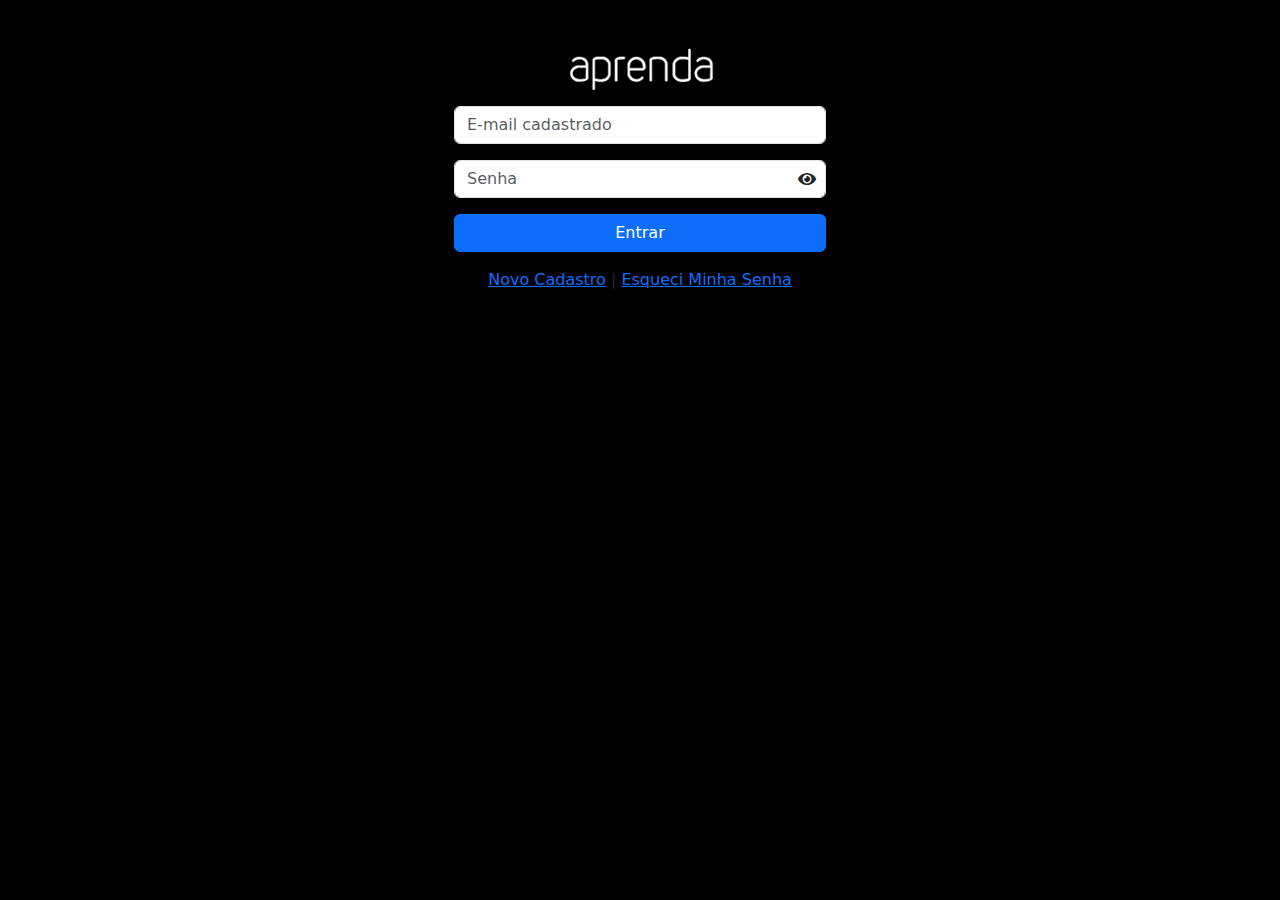
<file: index.html>
<!DOCTYPE html>
<html lang="pt-br">
<head>
    <meta charset="UTF-8">
    <meta name="viewport" content="width=device-width, initial-scale=1.0">
    <title>Login - Aprenda</title>
    <link href="https://cdn.jsdelivr.net/npm/bootstrap@5.3.0/dist/css/bootstrap.min.css" rel="stylesheet">
    <link rel="stylesheet" href="https://cdnjs.cloudflare.com/ajax/libs/font-awesome/5.15.4/css/all.min.css">
    <style>
        body {
            background-color: #000000;
        }
        #togglePassword {
            top: 50%;
            right: 10px;
            transform: translateY(-50%);
            cursor: pointer;
        }
    </style>
    <script src="https://code.jquery.com/jquery-3.6.0.min.js"></script>
</head>
<body>
    <div class="container text-center">
        <img src="img/logo-aprenda.png" alt="Logo Aprenda" class="mt-5">
        <div class="col-md-4 offset-md-4 mt-3">
            <form id="loginForm">
                <div class="mb-3">
                    <input type="email" class="form-control" id="email" placeholder="E-mail cadastrado" required>
                </div>
                <div class="mb-3 position-relative"> 
                    <input type="password" class="form-control" id="senha" placeholder="Senha" required>
                    <span class="fa fa-eye position-absolute" id="togglePassword"></span>
                </div>
                <button type="submit" class="btn btn-primary w-100">Entrar</button>
            </form>
            <div class="mt-3">
                <a href="novaconta.html">Novo Cadastro</a> | 
                <a href="esquecisenha.html">Esqueci Minha Senha</a>
            </div>
        </div>
    </div>

    <script>
    $(document).ready(function(){
        $('#loginForm').on('submit', function(e) {
            e.preventDefault();
            var email = $('#email').val();
            var senha = $('#senha').val();

            // Verificação simples de e-mail no lado do cliente
            if (!validateEmail(email)) {
                alert("Formato de e-mail inválido");
                return;
            }

            $.ajax({
                url: 'consumos.php',
                type: 'POST',
                data: {action: 'login', email: email, senha: senha},
                success: function(response) {
                    var data = JSON.parse(response);
                    alert(data.message);
                    if (data.status === 'success') {
                        window.location.href = 'bemvindo.php';
                    } else {
                        window.location.href = 'index.html';
                    }
                }
            });
        });
        $('#togglePassword').click(function() {
                var inputSenha = $('#senha');
                var tipoInput = inputSenha.attr('type');

                if (tipoInput === 'password') {
                    inputSenha.attr('type', 'text');
                    $(this).removeClass('fa-eye').addClass('fa-eye-slash'); // Muda o ícone
                } else {
                    inputSenha.attr('type', 'password');
                    $(this).removeClass('fa-eye-slash').addClass('fa-eye'); // Volta ao ícone original
                }
            });

        // Função simples para validar o e-mail no cliente
        function validateEmail(email) {
            var re = /^[^\s@]+@[^\s@]+\.[^\s@]+$/;
            return re.test(String(email).toLowerCase());
        }
    });
    </script>
</body>
</html>
</file>
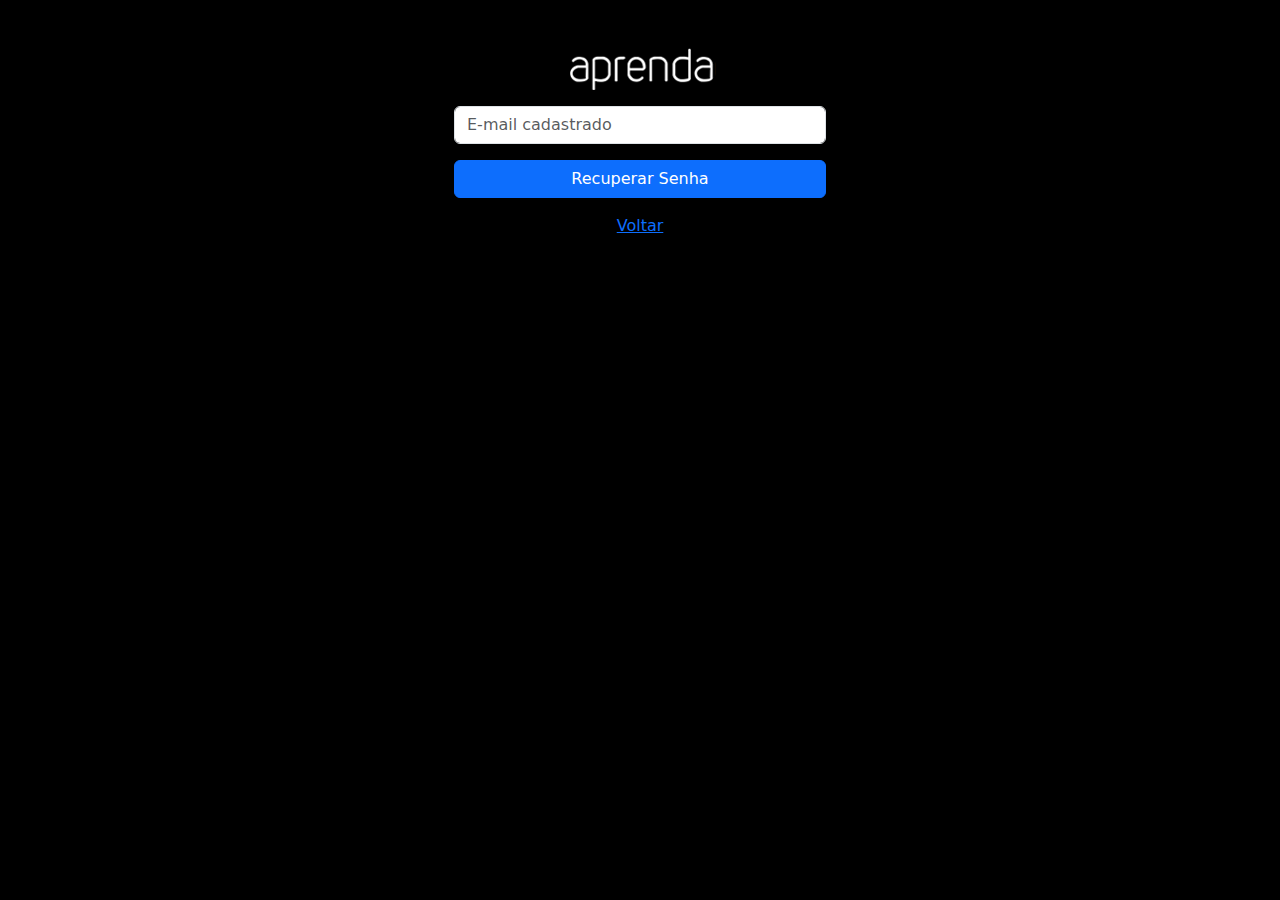
<file: esquecisenha.html>
<!DOCTYPE html>
<html lang="pt-br">
<head>
    <meta charset="UTF-8">
    <meta name="viewport" content="width=device-width, initial-scale=1.0">
    <title>Esqueci Minha Senha - Aprenda</title>
    <link href="https://cdn.jsdelivr.net/npm/bootstrap@5.3.0/dist/css/bootstrap.min.css" rel="stylesheet">
    <link rel="stylesheet" href="https://cdnjs.cloudflare.com/ajax/libs/font-awesome/5.15.4/css/all.min.css">
    <style>
        body {
            background-color: #000000;
        }
    </style>
    <script src="https://code.jquery.com/jquery-3.6.0.min.js"></script>
</head>
<body>
    <div class="container text-center">
        <img src="img/logo-aprenda.png" alt="Logo Aprenda" class="mt-5">
        <div class="col-md-4 offset-md-4 mt-3">
            <form id="recuperarForm">
                <div class="mb-3">
                    <input type="email" class="form-control" id="email" placeholder="E-mail cadastrado" required>
                </div>
                <button type="submit" class="btn btn-primary w-100">Recuperar Senha</button>
            </form>
            <div class="mt-3">
                <a href="index.html">Voltar</a>
            </div>
        </div>
    </div>

    <script>
        $(document).ready(function(){
            $('#recuperarForm').on('submit', function(e) {
                e.preventDefault();
                var email = $('#email').val();

                $.ajax({
                    url: 'consumos.php',
                    type: 'POST',
                    data: {action: 'recuperar', email: email},
                    success: function(response) {
                        var data = JSON.parse(response);
                        alert(data.message);
                        if (data.status === 'success') {
                            window.location.href = 'index.html';
                        } else {
                            window.location.href = 'esquecisenha.html';
                        }
                    }
                });
            });
        });
    </script>
</body>
</html>
</file>
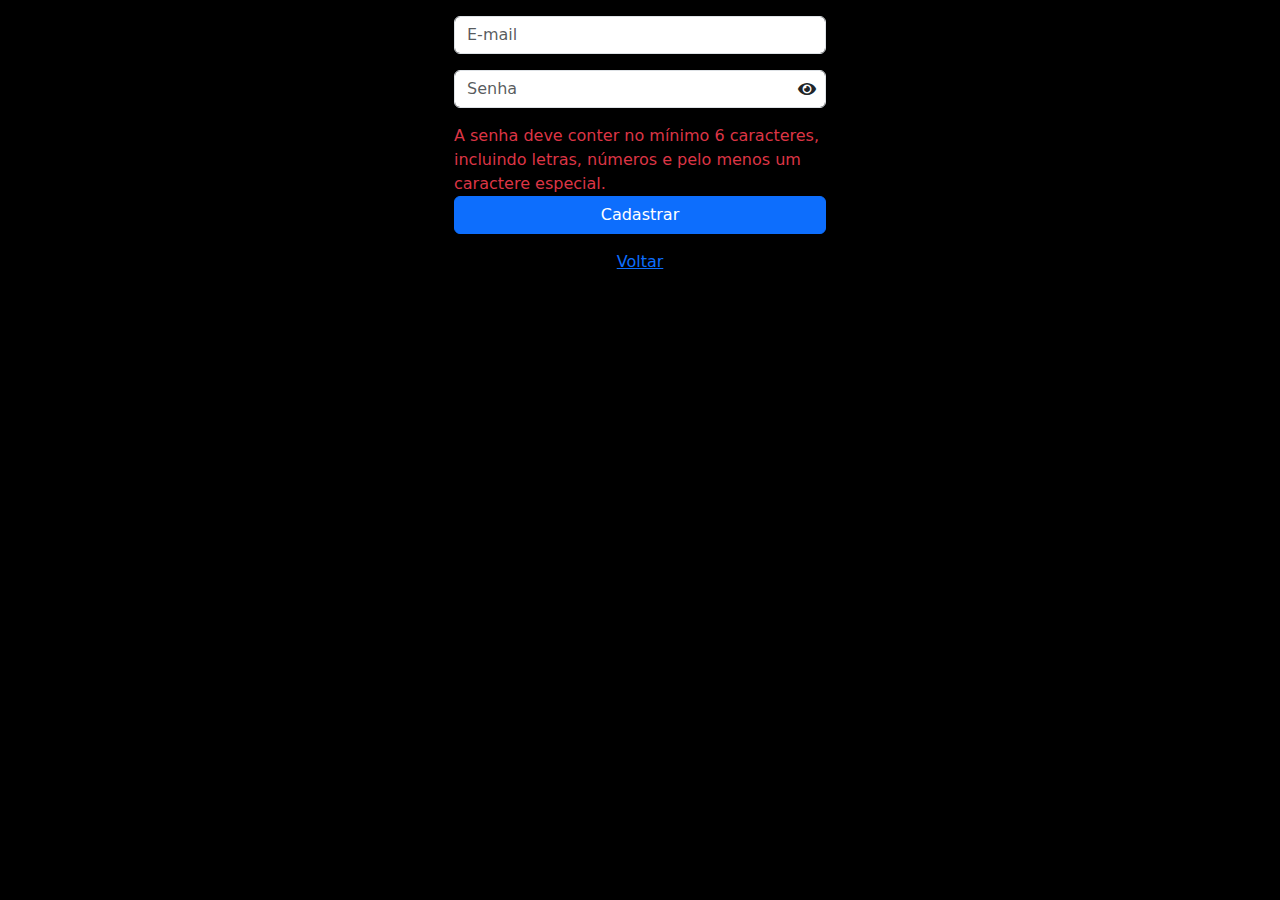
<file: novaconta.html>
<!DOCTYPE html>
<html lang="pt-br">
<head>
    <meta charset="UTF-8">
    <meta name="viewport" content="width=device-width, initial-scale=1.0">
    <title>Novo Cadastro - Aprenda</title>
    <link href="https://cdn.jsdelivr.net/npm/bootstrap@5.3.0/dist/css/bootstrap.min.css" rel="stylesheet">
    <link rel="stylesheet" href="https://cdnjs.cloudflare.com/ajax/libs/font-awesome/5.15.4/css/all.min.css">
    <style>
        body {
            background-color: #000000;
        }
        #togglePassword {
            top: 50%;
            right: 10px;
            transform: translateY(-50%);
            cursor: pointer;
        }
    </style>
    <script src="https://code.jquery.com/jquery-3.6.0.min.js"></script>
</head>
<body>
    <div class="container text-center">
        <div class="col-md-4 offset-md-4 mt-3">
            <form id="cadastroForm">
                <div class="mb-3">
                    <input type="email" class="form-control" id="email" placeholder="E-mail" required>
                </div>
                <div class="mb-3 position-relative"> 
                    <input type="password" class="form-control" id="senha" placeholder="Senha" required>
                    <span class="fa fa-eye position-absolute" id="togglePassword"></span>
                </div>
                <div id="senhaAviso" class="text-start text-danger"></div> <div id="forcaSenha" class="text-start"></div>
                <button type="submit" class="btn btn-primary w-100">Cadastrar</button>
            </form>
            <div class="mt-3">
                <a href="index.html">Voltar</a>
            </div>
        </div>
    </div>

    <script>
        $(document).ready(function(){
            const senhaInput = $('#senha');
            const senhaAviso = $('#senhaAviso');
            const forcaSenha = $('#forcaSenha');

            // Exibe a regra da senha ao carregar a página
            senhaAviso.text("A senha deve conter no mínimo 6 caracteres, incluindo letras, números e pelo menos um caractere especial.");

            senhaInput.on('keyup', function() {
                const senha = senhaInput.val();
                const seguranca = verificarForcaSenha(senha);

                // Atualiza a força da senha dinamicamente
                forcaSenha.text('Força da senha: ' + seguranca.nivel);

                // Limpa a mensagem de erro se a senha for válida
                if (seguranca.nivel === 'Baixo') {
                    senhaAviso.text(seguranca.mensagem);
                    forcaSenha.text(''); 
                } else {
                    senhaAviso.text(''); 
                    // forcaSenha.text('Força da senha: ' + seguranca.nivel);
                }
            });

            $('#cadastroForm').on('submit', function(e) {
                e.preventDefault();
                var email = $('#email').val();
                var senha = $('#senha').val();

                if (verificarForcaSenha(senha).nivel === 'Baixo') {
                    alert("A senha não atende aos requisitos mínimos.");
                    return;
                }

                $.ajax({
                    url: 'consumos.php',
                    type: 'POST',
                    data: {action: 'cadastrar', email: email, senha: senha},
                    success: function(response) {
                        var data = JSON.parse(response);
                        alert(data.message);
                        if (data.status === 'success') {
                            window.location.href = 'index.html';
                        } else {
                            window.location.href = 'novaconta.html';
                        }
                    }
                });
            });
            $('#togglePassword').click(function() {
                var inputSenha = $('#senha');
                var tipoInput = inputSenha.attr('type');

                if (tipoInput === 'password') {
                    inputSenha.attr('type', 'text');
                    $(this).removeClass('fa-eye').addClass('fa-eye-slash'); // Muda o ícone
                } else {
                    inputSenha.attr('type', 'password');
                    $(this).removeClass('fa-eye-slash').addClass('fa-eye'); // Volta ao ícone original
                }
            });

            function verificarForcaSenha(senha) {
                var erros = [];
                if (senha.length < 6) {
                    erros.push("A senha deve ter pelo menos 6 caracteres.");
                }
                if (!/\d/.test(senha)) {
                    erros.push("A senha deve conter pelo menos um número.");
                }
                if (!/[!@#$%^&*(),.?":{}|<>]/.test(senha)) {
                    erros.push("A senha deve conter pelo menos um caractere especial.");
                }

                if (erros.length > 0) {
                    return { nivel: 'Baixo', mensagem: erros.join(' ') };
                } else if (senha.length >= 6 && senha.length <= 8) {
                    return { nivel: 'Médio', mensagem: '' };
                } else {
                    return { nivel: 'Alto', mensagem: '' };
                }
            }
        });
    </script>
</body>
</html>
</file>
